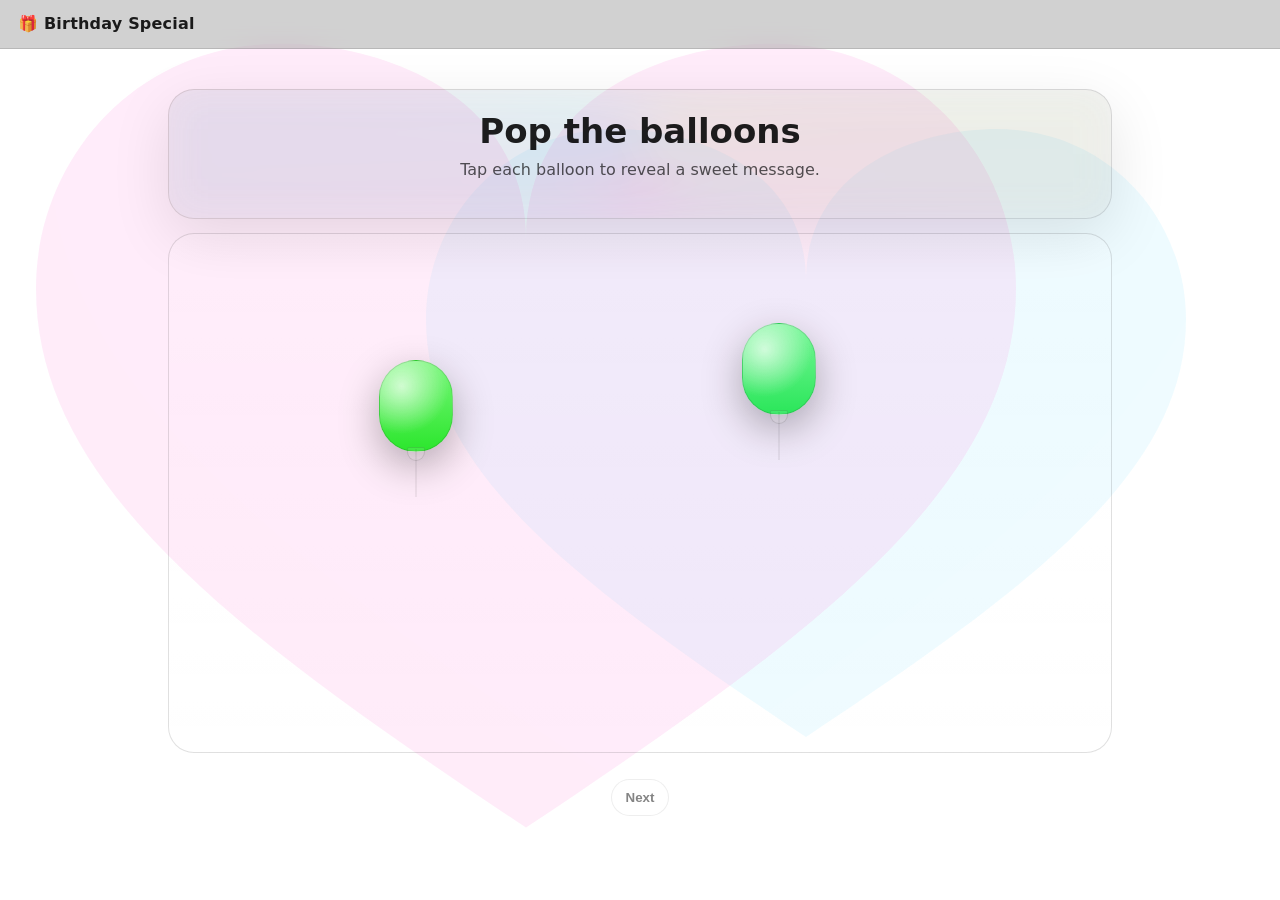
<file: balloons.html>
<!doctype html>
<html lang="en">
<head>
  <meta charset="utf-8" />
  <meta name="viewport" content="width=device-width, initial-scale=1" />
  <meta name="color-scheme" content="dark light" />
  <title>Pop the Balloons</title>
  <link rel="stylesheet" href="styles.css" />
</head>
<body data-page="balloons">
  <canvas id="fx" aria-hidden="true"></canvas>

  <header class="topbar">
    <a class="brand" href="index.html" aria-label="Home">🎁 Birthday Special</a>
  </header>

  <main class="page">
    <section class="screen" aria-label="Balloon game">
      <div class="heroCard heroCenter">
        <h1 class="heroTitle">Pop the balloons</h1>
        <p class="sub">Tap each balloon to reveal a sweet message.</p>
      </div>

      <div class="balloonSky" id="balloonSky" aria-label="Floating balloons area"></div>

      <div class="modal hidden" id="revealModal" role="dialog" aria-modal="true" aria-label="Balloon reveal">
        <div class="modalCard">
          <button class="modalClose btn" id="closeReveal" type="button" aria-label="Close">Close</button>
          <div class="revealMedia" id="revealMedia"></div>
          <h2 class="revealTitle" id="revealTitle"></h2>
          <p class="revealText" id="revealText"></p>
        </div>
      </div>

      <div class="bottomBar">
        <button class="btn" id="nextBtn" type="button" disabled>Next</button>
      </div>
    </section>
  </main>

  <script src="script.js"></script>
</body>
</html>
</file>
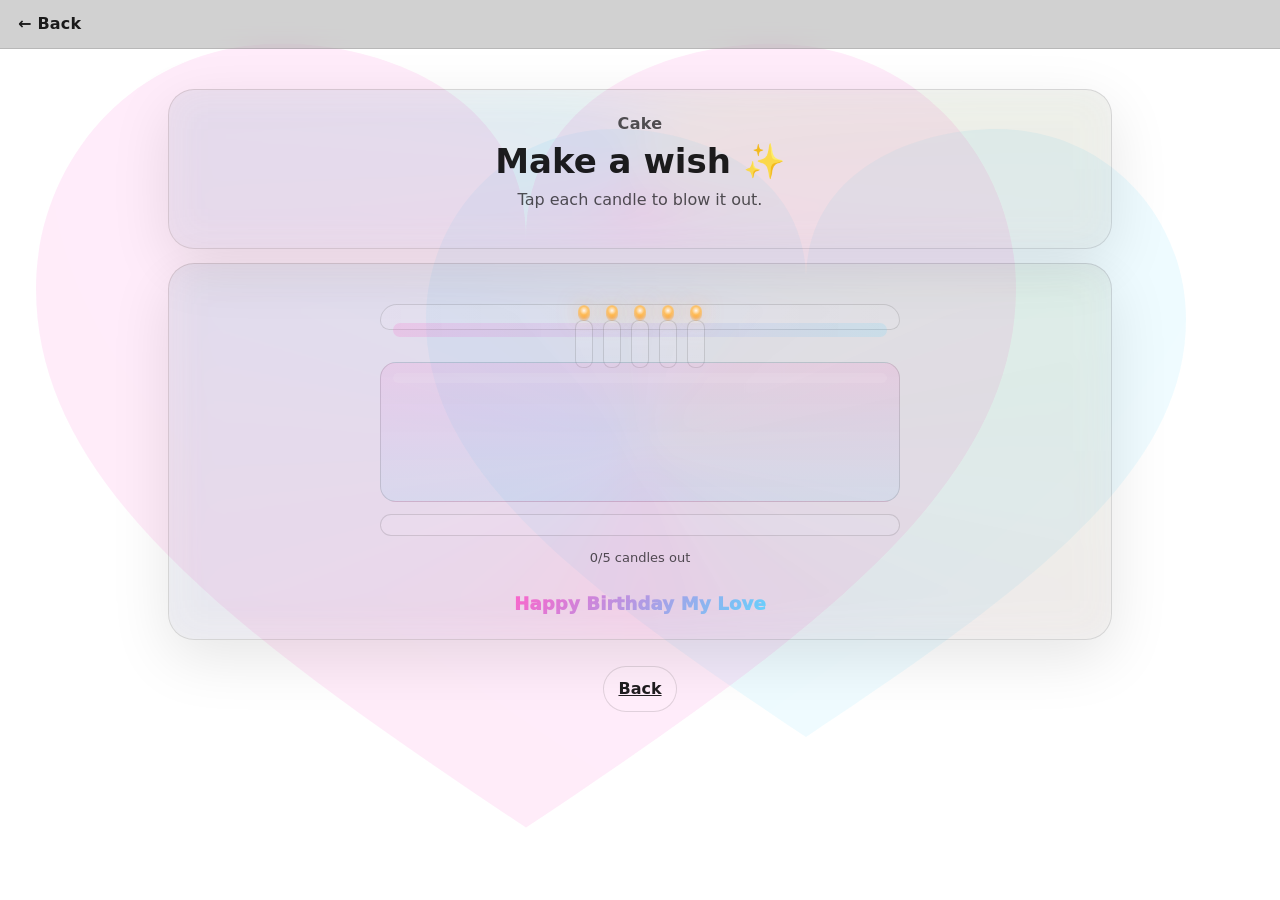
<file: cake.html>
<!doctype html>
<html lang="en">
<head>
  <meta charset="utf-8" />
  <meta name="viewport" content="width=device-width, initial-scale=1" />
  <meta name="color-scheme" content="dark light" />
  <title>Cake</title>
  <link rel="stylesheet" href="styles.css" />
</head>
<body data-page="cake">
  <canvas id="fx" aria-hidden="true"></canvas>

  <header class="topbar">
    <a class="brand" href="hub.html" aria-label="Back to gift hub">← Back</a>
  </header>

  <main class="page">
    <section class="screen" aria-label="Cake">
      <div class="heroCard heroCenter">
        <p class="eyebrow">Cake</p>
        <h1 class="heroTitle">Make a wish ✨</h1>
        <p class="sub">Tap each candle to blow it out.</p>
      </div>

      <div class="heroCard center" aria-label="Birthday cake with candles">
        <div class="cakeScene">
          <div class="cake" id="cakeWrap" aria-label="Cake">
            <div class="cakeTop"></div>
            <div class="candles" id="candlesWrap" aria-label="Candles">
              <button class="candle" type="button" aria-label="Candle 1"></button>
              <button class="candle" type="button" aria-label="Candle 2"></button>
              <button class="candle" type="button" aria-label="Candle 3"></button>
              <button class="candle" type="button" aria-label="Candle 4"></button>
              <button class="candle" type="button" aria-label="Candle 5"></button>
            </div>
            <div class="cakeBody"></div>
            <div class="plate" aria-hidden="true"></div>
          </div>
        </div>

        <div class="row">
          <span class="small" id="candlesStatus" aria-live="polite"></span>
        </div>

        <p class="cakeLoveText" aria-label="Birthday message">Happy Birthday My Love</p>
      </div>

      <div class="bottomBar">
        <a class="btn" href="hub.html">Back</a>
      </div>
    </section>
  </main>

  <script src="script.js"></script>
</body>
</html>
</file>
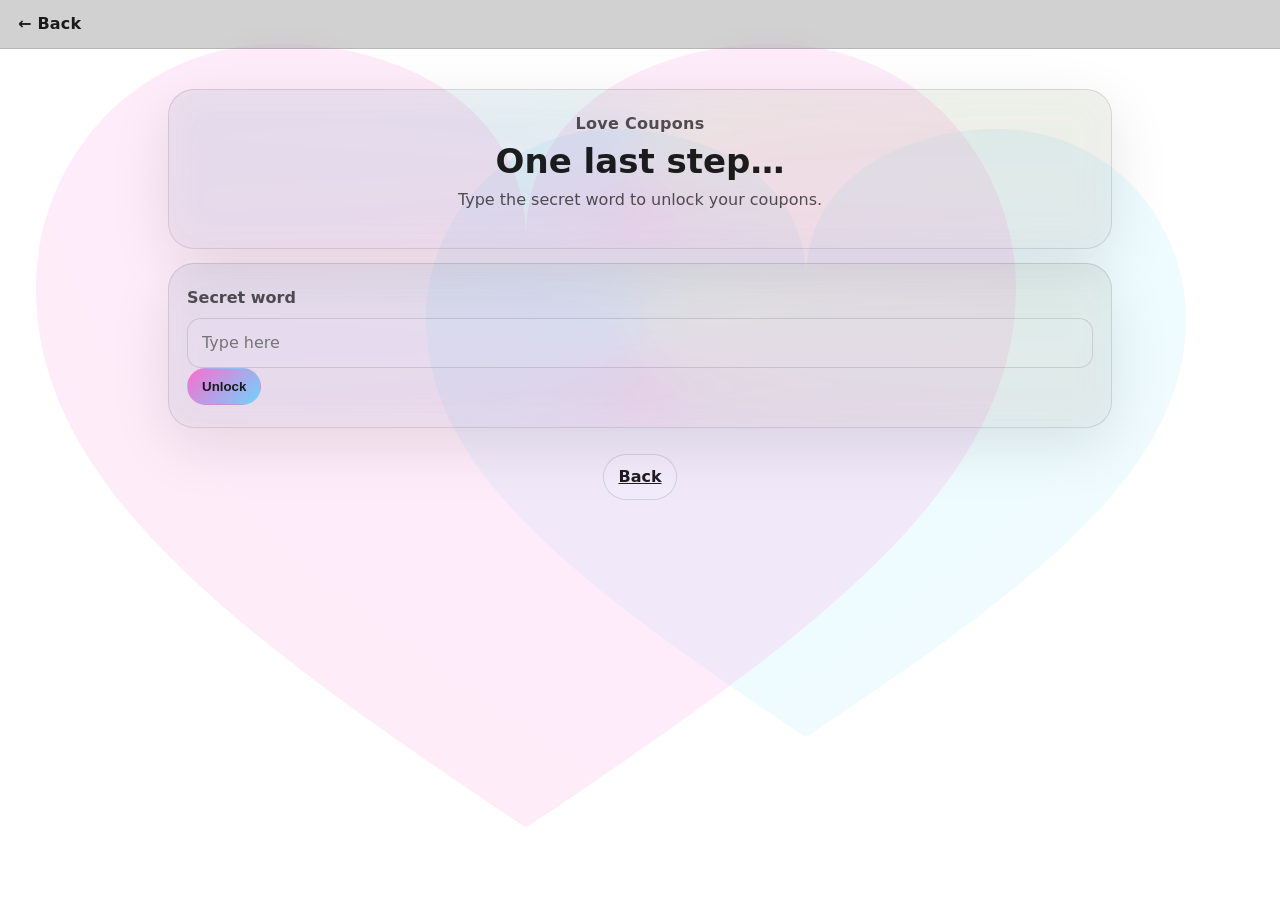
<file: coupons.html>
<!doctype html>
<html lang="en">
<head>
  <meta charset="utf-8" />
  <meta name="viewport" content="width=device-width, initial-scale=1" />
  <meta name="color-scheme" content="dark light" />
  <title>Love Coupons</title>
  <link rel="stylesheet" href="styles.css" />
</head>
<body data-page="coupons">
  <canvas id="fx" aria-hidden="true"></canvas>

  <header class="topbar">
    <a class="brand" href="hub.html" aria-label="Back to gift hub">← Back</a>
  </header>

  <main class="page">
    <section class="screen" aria-label="Coupons">
      <div class="heroCard heroCenter">
        <p class="eyebrow">Love Coupons</p>
        <h1 class="heroTitle">Tap to redeem!</h1>
        <p class="sub">Each coupon can be redeemed once.</p>

        <div class="row" style="margin-top:10px">
          <button class="btn primary" id="addCouponBtn" type="button">+ Add</button>
        </div>
      </div>

      <div class="couponList" id="couponList" aria-label="Coupon list"></div>

      <div class="bottomBar">
        <a class="btn" href="hub.html">Back</a>
      </div>

      <div class="modal hidden" id="couponModal" role="dialog" aria-modal="true" aria-label="Add coupon">
        <div class="modalCard">
          <button class="modalClose btn" id="closeCouponModal" type="button" aria-label="Close">Close</button>
          <h2 class="revealTitle" style="margin-top:10px">Add a coupon</h2>

          <label class="field" style="margin-top:10px">
            <span class="fieldLbl">Title</span>
            <input class="fieldInput" id="newCouponTitle" type="text" autocomplete="off" placeholder="Eg: Long Drive + Music Night" />
          </label>

          <label class="field" style="margin-top:12px">
            <span class="fieldLbl">Subtitle</span>
            <input class="fieldInput" id="newCouponSub" type="text" autocomplete="off" placeholder="Eg: Good for one big smile!" />
          </label>

          <div class="row left" style="margin-top:12px">
            <button class="btn primary" id="submitCouponBtn" type="button">Submit</button>
            <span class="small" id="couponModalMsg" aria-live="polite"></span>
          </div>
        </div>
      </div>
    </section>
  </main>

  <script src="script.js"></script>
</body>
</html>
</file>
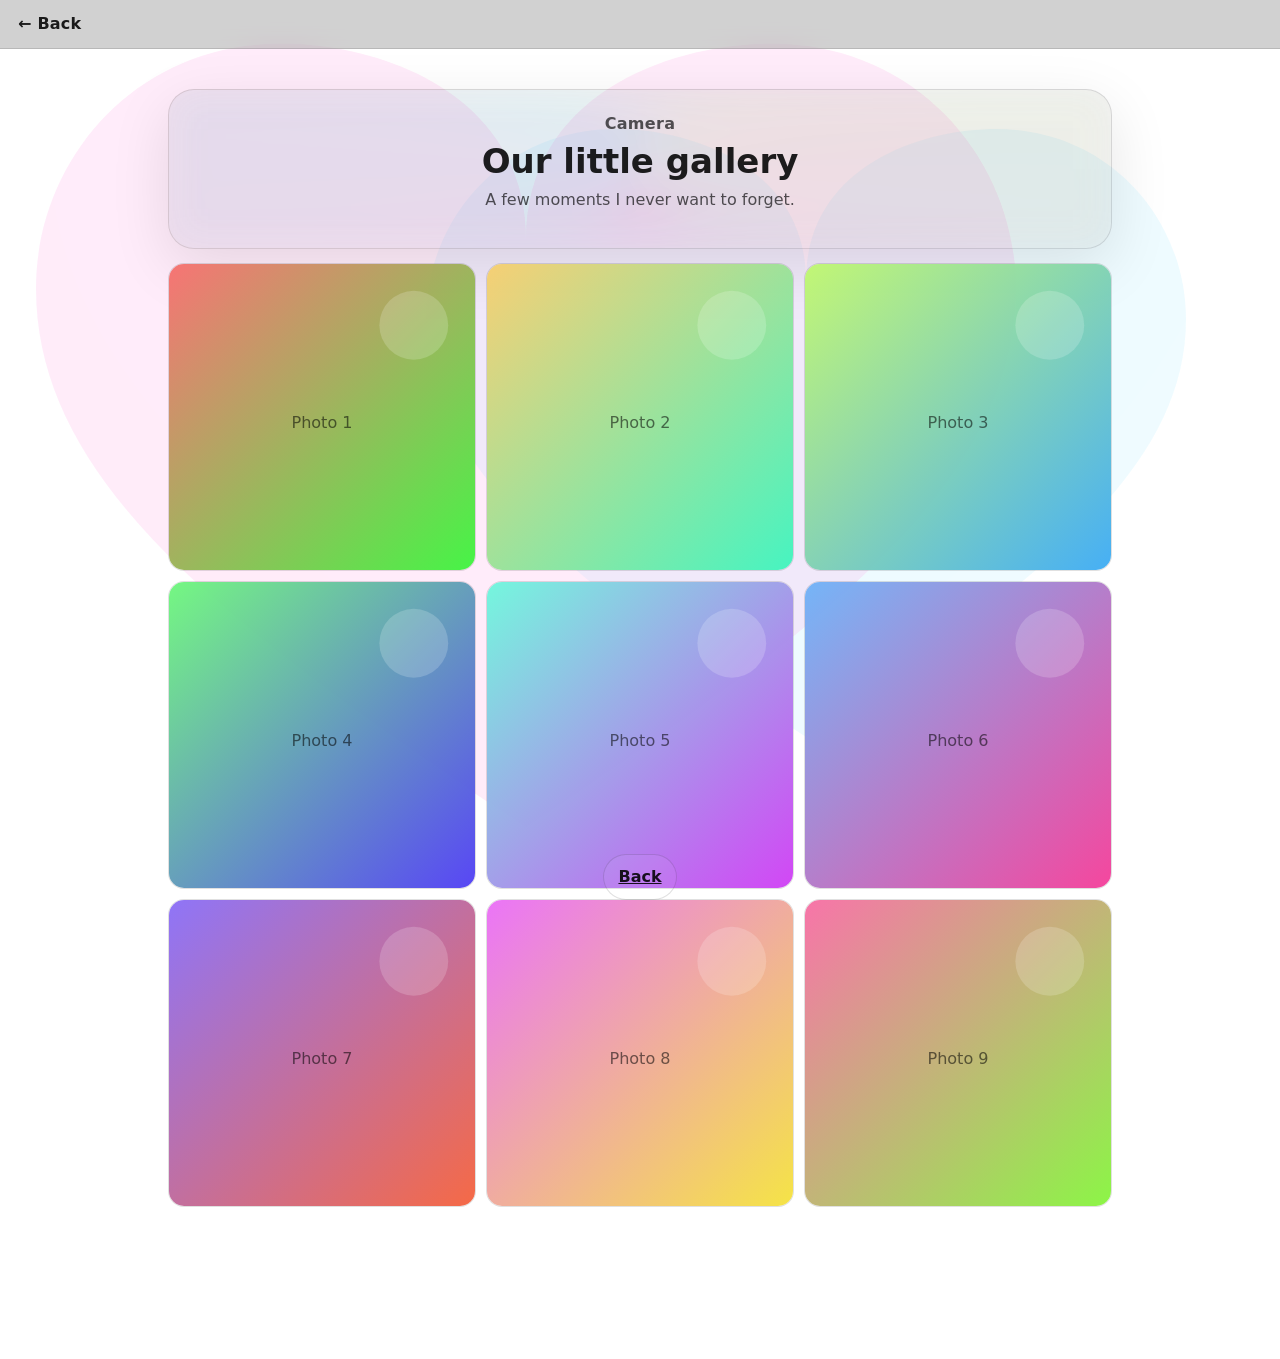
<file: gallery.html>
<!doctype html>
<html lang="en">
<head>
  <meta charset="utf-8" />
  <meta name="viewport" content="width=device-width, initial-scale=1" />
  <meta name="color-scheme" content="dark light" />
  <title>Gallery</title>
  <link rel="stylesheet" href="styles.css" />
</head>
<body data-page="gallery">
  <canvas id="fx" aria-hidden="true"></canvas>

  <header class="topbar">
    <a class="brand" href="hub.html" aria-label="Back to gift hub">← Back</a>
  </header>

  <main class="page">
    <section class="screen" aria-label="Photo gallery">
      <div class="heroCard heroCenter">
        <p class="eyebrow">Camera</p>
        <h1 class="heroTitle">Our little gallery</h1>
        <p class="sub">A few moments I never want to forget.</p>
      </div>

      <div class="galleryGrid" id="galleryGrid" aria-label="Photos"></div>

      <div class="bottomBar">
        <a class="btn" href="hub.html">Back</a>
      </div>
    </section>
  </main>

  <script src="script.js"></script>
</body>
</html>
</file>
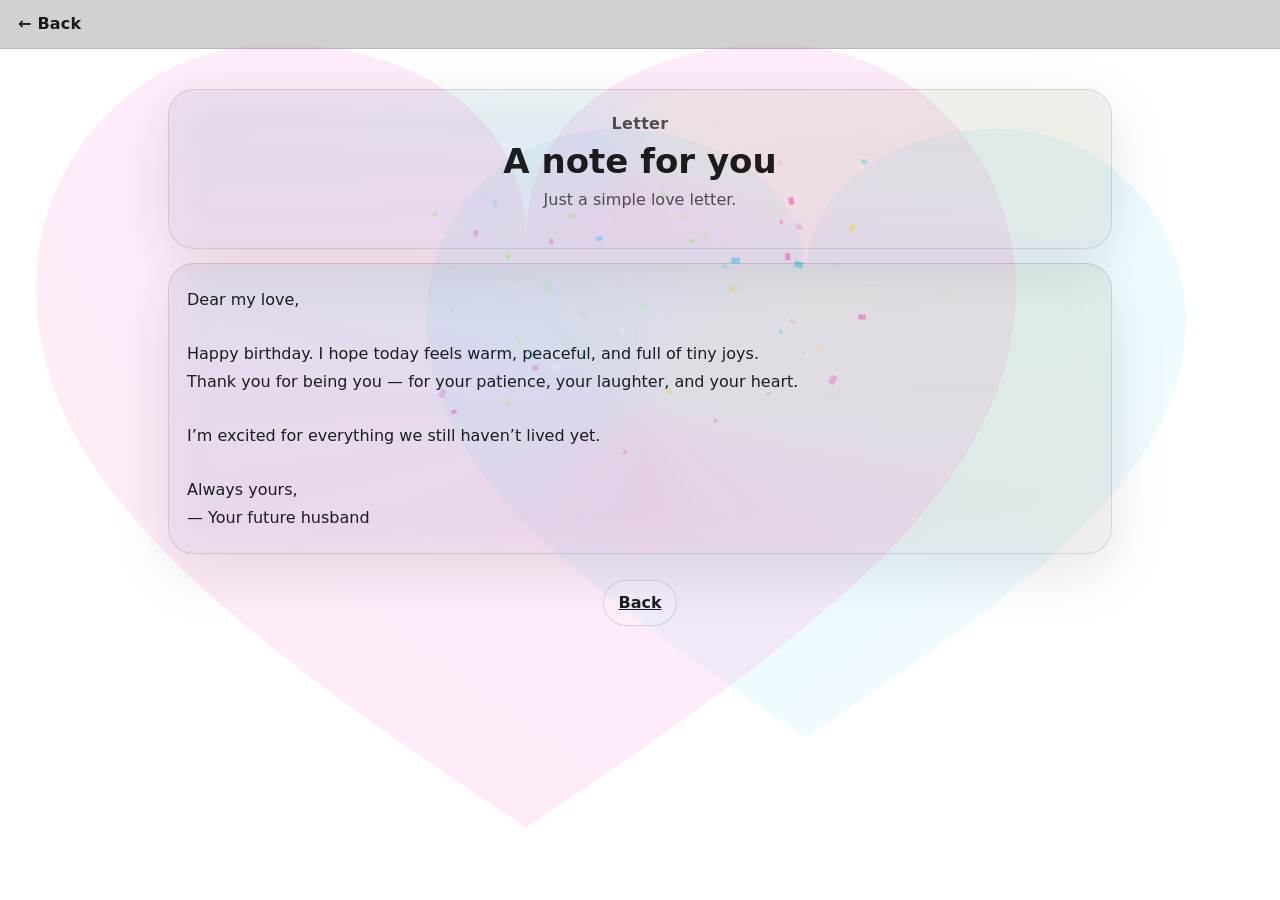
<file: letter.html>
<!doctype html>
<html lang="en">
<head>
  <meta charset="utf-8" />
  <meta name="viewport" content="width=device-width, initial-scale=1" />
  <meta name="color-scheme" content="dark light" />
  <title>Love Letter</title>
  <link rel="stylesheet" href="styles.css" />
</head>
<body data-page="letter">
  <canvas id="fx" aria-hidden="true"></canvas>

  <header class="topbar">
    <a class="brand" href="hub.html" aria-label="Back to gift hub">← Back</a>
  </header>

  <main class="page">
    <section class="screen" aria-label="Love letter">
      <div class="heroCard heroCenter">
        <p class="eyebrow">Letter</p>
        <h1 class="heroTitle">A note for you</h1>
        <p class="sub">Just a simple love letter.</p>
      </div>

      <div class="heroCard">
        <div class="loveLetter" id="loveLetter" aria-label="Letter text"></div>
      </div>

      <div class="bottomBar">
        <a class="btn" href="hub.html">Back</a>
      </div>
    </section>
  </main>

  <script src="script.js"></script>
</body>
</html>
</file>
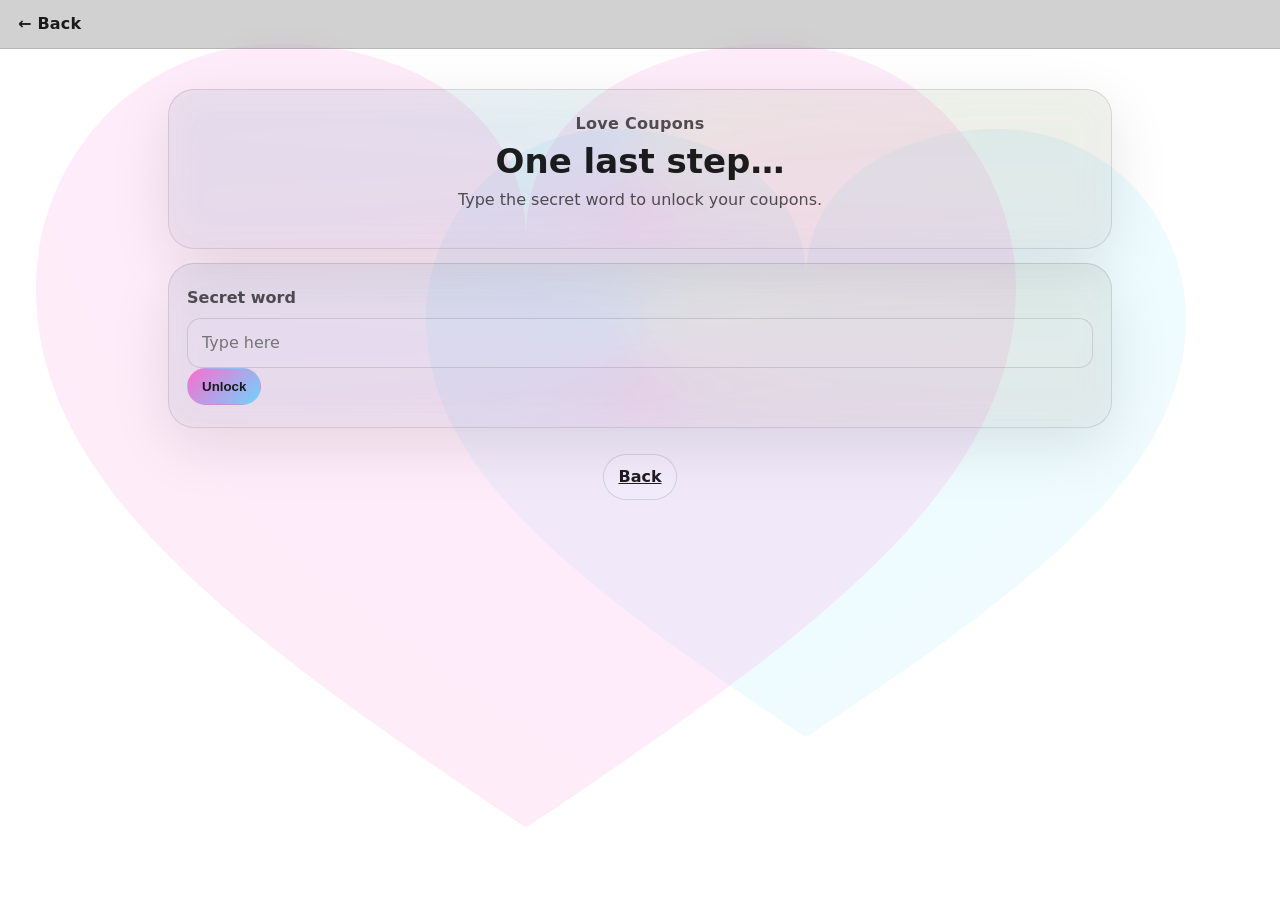
<file: unlock.html>
<!doctype html>
<html lang="en">
<head>
  <meta charset="utf-8" />
  <meta name="viewport" content="width=device-width, initial-scale=1" />
  <meta name="color-scheme" content="dark light" />
  <title>Unlock Coupons</title>
  <link rel="stylesheet" href="styles.css" />
</head>
<body data-page="unlock">
  <canvas id="fx" aria-hidden="true"></canvas>

  <header class="topbar">
    <a class="brand" href="hub.html" aria-label="Back to gift hub">← Back</a>
  </header>

  <main class="page">
    <section class="screen" aria-label="Unlock coupons">
      <div class="heroCard heroCenter">
        <p class="eyebrow">Love Coupons</p>
        <h1 class="heroTitle">One last step…</h1>
        <p class="sub">Type the secret word to unlock your coupons.</p>
      </div>

      <div class="heroCard">
        <label class="field">
          <span class="fieldLbl">Secret word</span>
          <input class="fieldInput" id="couponInput" type="text" inputmode="text" autocomplete="off" spellcheck="false" placeholder="Type here" />
        </label>
        <div class="row left">
          <button class="btn primary" id="unlockBtn" type="button">Unlock</button>
          <span class="small" id="unlockMsg" aria-live="polite"></span>
        </div>
      </div>

      <div class="bottomBar">
        <a class="btn" href="hub.html">Back</a>
      </div>
    </section>
  </main>

  <script src="script.js"></script>
</body>
</html>
</file>
<file: styles.css>
:root{
  --bg0:#070a12;
  --bg1:#0e1630;
  --card:rgba(255,255,255,.07);
  --card2:rgba(255,255,255,.10);
  --text:rgba(255,255,255,.92);
  --muted:rgba(255,255,255,.72);
  --border:rgba(255,255,255,.16);
  --focus:rgba(255,255,255,.35);
  --radius:18px;
  --shadow:0 20px 80px rgba(0,0,0,.45);
  --max:980px;
}

@media (prefers-color-scheme: light){
  :root{
    --bg0:#f6f7fb;
    --bg1:#eef1ff;
    --card:rgba(0,0,0,.05);
    --card2:rgba(0,0,0,.07);
    --text:rgba(0,0,0,.88);
    --muted:rgba(0,0,0,.66);
    --border:rgba(0,0,0,.12);
    --focus:rgba(0,0,0,.25);
    --shadow:0 18px 60px rgba(0,0,0,.10);
  }
}

*{box-sizing:border-box}
html,body{height:100%}
body{
  margin:0;
  font:16px/1.5 system-ui,-apple-system,Segoe UI,Roboto,Ubuntu,Cantarell,Noto Sans,Arial;
  color:var(--text);
  overflow-x:hidden;
}

/* Background overlay (per-page) */
body[data-page="home"]::before{
  content:"";
  position:fixed;
  inset:0;
  pointer-events:none;
  background-image:url("https://media2.giphy.com/media/v1.Y2lkPTc5MGI3NjExaWJuOGI5ZWMya2pvdXhsNnJheWJ4MGl4cWlxY21kdXRnZnNlNnR1ZyZlcD12MV9pbnRlcm5hbF9naWZfYnlfaWQmY3Q9Zw/26ufcYAkp8e66vanu/giphy.gif");
  background-repeat:no-repeat;
  background-size:cover;
  background-position:center;
  opacity:.28;
}

/* Dotted background for Love Coupons page */
body[data-page="coupons"]::before{
  content:"";
  position:fixed;
  inset:0;
  pointer-events:none;
  background-image:
    radial-gradient(circle at 1px 1px, rgba(255,255,255,.20) 1.2px, transparent 1.3px),
    radial-gradient(circle at 1px 1px, rgba(255,90,200,.10) 1.1px, transparent 1.2px);
  background-size: 22px 22px, 28px 28px;
  background-position: 0 0, 10px 6px;
  opacity:.85;
}

/* Layered heart background (soft) for other pages */
body:not([data-page="home"]):not([data-page="coupons"])::before{
  content:"";
  position:fixed;
  inset:0;
  pointer-events:none;
  background-image:
    url("data:image/svg+xml,%3Csvg xmlns='http://www.w3.org/2000/svg' viewBox='0 0 100 100'%3E%3Cpath d='M50 30C50 15 35 10 25 10C10 10 0 22 0 35C0 55 20 70 50 90C80 70 100 55 100 35C100 22 90 10 75 10C65 10 50 15 50 30Z' fill='%23ff5ac8' opacity='0.12'/%3E%3C/svg%3E"),
    url("data:image/svg+xml,%3Csvg xmlns='http://www.w3.org/2000/svg' viewBox='0 0 100 100'%3E%3Cpath d='M50 30C50 15 35 10 25 10C10 10 0 22 0 35C0 55 20 70 50 90C80 70 100 55 100 35C100 22 90 10 75 10C65 10 50 15 50 30Z' fill='%235ad2ff' opacity='0.10'/%3E%3C/svg%3E"),
    url("data:image/svg+xml,%3Csvg xmlns='http://www.w3.org/2000/svg' viewBox='0 0 100 100'%3E%3Cpath d='M50 30C50 15 35 10 25 10C10 10 0 22 0 35C0 55 20 70 50 90C80 70 100 55 100 35C100 22 90 10 75 10C65 10 50 15 50 30Z' fill='%23ffffff' opacity='0.06'/%3E%3C/svg%3E");
  background-repeat:no-repeat;
  background-size: 980px 980px, 760px 760px, 1180px 1180px;
  background-position: 12% 68%, 82% 38%, 50% 94%;
  opacity:.95;
}

#fx{
  position:fixed;
  inset:0;
  width:100%;
  height:100%;
  z-index:0;
  pointer-events:none;
}

.topbar{
  position:sticky;
  top:0;
  z-index:10;
  display:flex;
  align-items:center;
  justify-content:space-between;
  padding:12px 18px;
  background:rgba(0,0,0,.18);
  border-bottom:1px solid var(--border);
  backdrop-filter: blur(10px);
}

.brand{
  color:var(--text);
  text-decoration:none;
  font-weight:700;
  letter-spacing:.2px;
}

.nav{display:flex; gap:14px; flex-wrap:wrap}
.nav a{
  color:var(--muted);
  text-decoration:none;
  padding:6px 10px;
  border-radius:999px;
  border:1px solid transparent;
}
.nav a:hover{border-color:var(--border); color:var(--text)}

.page{position:relative; z-index:1; max-width:var(--max); margin:0 auto; padding:22px 18px 40px}

.hero{position:relative; padding:26px 0 14px}
.heroCard{
  position:relative;
  background:var(--card);
  border:1px solid var(--border);
  box-shadow:var(--shadow);
  border-radius:calc(var(--radius) + 8px);
  padding:22px 18px;
  overflow:hidden;
}
.heroCard::before{
  content:"";
  position:absolute;
  inset:-2px;
  background:conic-gradient(from 180deg, rgba(255,90,200,.16), rgba(90,210,255,.16), rgba(170,255,120,.12), rgba(255,90,200,.16));
  filter:blur(20px);
  opacity:.7;
  z-index:-1;
}

.eyebrow{margin:0 0 6px; color:var(--muted); font-weight:600; letter-spacing:.3px}
.hero h1{margin:0 0 10px; font-size:40px; line-height:1.08}
@media (max-width:560px){.hero h1{font-size:34px}}

.name{
  display:inline-block;
  padding:2px 10px;
  border-radius:12px;
  border:1px dashed var(--border);
  outline:none;
  background:rgba(255,255,255,.04);
}
.name:focus{box-shadow:0 0 0 3px var(--focus)}

.sub{margin:0 0 14px; color:var(--muted)}
.from{margin:0 0 10px; color:var(--muted); font-weight:650}
.smallName{font-size:14px; padding:2px 8px; border-radius:12px}
.hint{margin:12px 0 0; color:var(--muted); font-size:13px}

.heroActions{display:flex; gap:10px; flex-wrap:wrap}

.section{padding:18px 0}
.sectionHead{margin-bottom:10px}
.sectionHead h2{margin:0 0 4px; font-size:22px}
.sectionHead p{margin:0; color:var(--muted)}

.card{
  background:var(--card);
  border:1px solid var(--border);
  border-radius:var(--radius);
  padding:16px;
}

.center{display:grid; place-items:center; text-align:center; gap:12px}

.row{display:flex; gap:10px; align-items:center; justify-content:center; flex-wrap:wrap}
.small{font-size:13px; color:var(--muted)}
.muted{color:var(--muted)}
.h3{margin:0 0 6px; font-size:16px}
.left{justify-content:flex-start}

.btn{
  appearance:none;
  border:1px solid var(--border);
  background:rgba(255,255,255,.06);
  color:var(--text);
  border-radius:999px;
  padding:10px 14px;
  cursor:pointer;
  font-weight:650;
}
.btn:hover{background:rgba(255,255,255,.10)}
.btn:focus{outline:none; box-shadow:0 0 0 3px var(--focus)}
.btn.primary{
  border-color:transparent;
  background:linear-gradient(135deg, rgba(255,90,200,.85), rgba(90,210,255,.85));
  color:rgba(0,0,0,.85);
}

.srOnly{
  position:absolute;
  width:1px;
  height:1px;
  padding:0;
  margin:-1px;
  overflow:hidden;
  clip:rect(0,0,0,0);
  white-space:nowrap;
  border:0;
}

/* Balloons */
.balloons{position:absolute; inset:0; pointer-events:none}
.balloon{
  position:absolute;
  width:54px; height:66px;
  border-radius:999px 999px 999px 999px;
  opacity:.55;
  filter:blur(.2px);
  background:radial-gradient(circle at 30% 30%, rgba(255,255,255,.55), rgba(255,255,255,0) 55%),
             linear-gradient(180deg, rgba(255,255,255,.10), rgba(255,255,255,.02));
  border:1px solid var(--border);
  transform:translateY(0);
  animation:float 8s ease-in-out infinite;
}
.balloon::after{
  content:"";
  position:absolute;
  left:50%; bottom:-32px;
  width:1px; height:34px;
  background:var(--border);
  transform:translateX(-50%);
}
.b1{left:12px; top:22px; animation-duration:9.5s}
.b2{right:18px; top:30px; width:62px; height:76px; animation-duration:10.8s}
.b3{left:60%; top:20px; width:48px; height:60px; animation-duration:8.6s}
.b4{left:22%; top:40px; width:40px; height:52px; animation-duration:7.8s}

@keyframes float{
  0%,100%{transform:translateY(0)}
  50%{transform:translateY(-16px)}
}

/* Wish */
.wishRow{display:flex; gap:10px; flex-wrap:wrap; justify-content:center; margin-bottom:12px}
.chip{
  display:inline-flex;
  align-items:center;
  gap:8px;
  border:1px solid var(--border);
  padding:8px 12px;
  border-radius:999px;
  background:rgba(255,255,255,.04);
  cursor:pointer;
  user-select:none;
}
.chip input{accent-color:auto}
.wishActions{display:flex; gap:10px; justify-content:center; flex-wrap:wrap}
.wishOut{margin:12px 0 0; color:var(--text); font-weight:600; text-align:center}

/* Cake */
.cake{width:min(520px, 100%); position:relative; padding-top:18px}
.cakeScene{width:min(560px, 100%); display:grid; place-items:center}

/* Slightly richer cake look */
.cakeTop{
  height:26px;
  border-radius:18px 18px 10px 10px;
  background:linear-gradient(90deg, rgba(255,255,255,.10), rgba(255,255,255,.05));
  border:1px solid var(--border);
  position:relative;
}
.cakeTop::after{
  content:"";
  position:absolute;
  left:12px;
  right:12px;
  bottom:-8px;
  height:14px;
  border-radius:14px;
  background:linear-gradient(90deg, rgba(255,90,200,.20), rgba(90,210,255,.18));
  filter:blur(.2px);
  opacity:.9;
}
.cakeBody{
  height:140px;
  border-radius:16px;
  margin-top:-6px;
  background:linear-gradient(180deg, rgba(255,90,200,.12), rgba(90,210,255,.10));
  border:1px solid var(--border);
  position:relative;
}
.cakeBody::before{
  content:"";
  position:absolute;
  inset:10px 12px auto 12px;
  height:10px;
  border-radius:999px;
  background:rgba(255,255,255,.08);
}
.plate{
  height:22px;
  border-radius:999px;
  margin-top:12px;
  background:rgba(255,255,255,.06);
  border:1px solid var(--border);
}

.candles{
  display:flex;
  gap:10px;
  justify-content:center;
  margin:-10px 0 0;
}

.candle{
  position:relative;
  width:18px;
  height:48px;
  border-radius:8px;
  border:1px solid var(--border);
  background:linear-gradient(180deg, rgba(255,255,255,.12), rgba(255,255,255,.05));
  cursor:pointer;
  transition:transform .12s ease;
}
.candle:active{transform:translateY(2px) scale(.98)}

.candle::before{
  content:"";
  position:absolute;
  top:-16px; left:50%;
  width:12px; height:16px;
  transform:translateX(-50%);
  border-radius:999px;
  background:radial-gradient(circle at 50% 35%, rgba(255,255,255,.9), rgba(255,190,90,.9) 35%, rgba(255,90,0,.0) 70%),
             radial-gradient(circle at 50% 60%, rgba(255,140,0,.9), rgba(255,0,0,.0) 68%);
  filter:drop-shadow(0 0 10px rgba(255,160,60,.55));
  animation:flicker .9s ease-in-out infinite;
}

/* Smoke puff when candle is blown out */
.candle::after{
  content:"";
  position:absolute;
  top:-18px;
  left:50%;
  width:14px;
  height:14px;
  transform:translateX(-50%) scale(.7);
  border-radius:999px;
  background:radial-gradient(circle at 50% 40%, rgba(255,255,255,.55), rgba(255,255,255,0) 70%);
  opacity:0;
  pointer-events:none;
}
.candle.out::after{
  animation:smoke .6s ease-out both;
}

@keyframes smoke{
  0%{opacity:0; transform:translateX(-50%) translateY(4px) scale(.6)}
  20%{opacity:.55}
  100%{opacity:0; transform:translateX(-50%) translateY(-18px) scale(1.1)}
}

.candle.out::before{opacity:0; animation:none}

@keyframes flicker{
  0%,100%{transform:translateX(-50%) scale(1); filter:drop-shadow(0 0 10px rgba(255,160,60,.55))}
  50%{transform:translateX(-50%) scale(.92); filter:drop-shadow(0 0 14px rgba(255,160,60,.75))}
}

.cakeLoveText{
  margin:10px 0 0;
  font-weight:950;
  letter-spacing:.2px;
  font-size:18px;
  text-align:center;
  background:linear-gradient(135deg, rgba(255,90,200,.92), rgba(90,210,255,.92));
  -webkit-background-clip:text;
  background-clip:text;
  color:transparent;
  animation:cakeLovePop .7s cubic-bezier(.2,.9,.2,1.15) both, cakeLoveFloat 2.8s ease-in-out infinite .7s;
}

@keyframes cakeLovePop{
  0%{transform:translateY(6px) scale(.96); opacity:0}
  100%{transform:translateY(0) scale(1); opacity:1}
}

@keyframes cakeLoveFloat{
  0%,100%{transform:translateY(0)}
  50%{transform:translateY(-6px)}
}

/* Quiz */
.q{border:1px solid var(--border); border-radius:14px; padding:12px; margin:0 0 12px}
.q legend{padding:0 6px; font-weight:750}
.q label{display:block; margin:8px 0; color:var(--muted)}
.q input{margin-right:8px}

/* Memory */
.grid{
  margin-top:12px;
  display:grid;
  grid-template-columns:repeat(4, minmax(0, 1fr));
  gap:10px;
}
@media (max-width:520px){.grid{grid-template-columns:repeat(3, minmax(0, 1fr))}}

.cardTile{
  position:relative;
  height:74px;
  border-radius:16px;
  border:1px solid var(--border);
  background:rgba(255,255,255,.04);
  cursor:pointer;
  transform-style:preserve-3d;
  transition:transform .22s ease;
}
.cardTile:focus{outline:none; box-shadow:0 0 0 3px var(--focus)}
.cardTile.flipped{transform:rotateY(180deg)}

.face{
  position:absolute;
  inset:0;
  display:grid;
  place-items:center;
  backface-visibility:hidden;
  border-radius:16px;
  font-size:26px;
}
.face.back{
  transform:rotateY(180deg);
  background:rgba(255,255,255,.06);
}
.face.front{
  color:rgba(255,255,255,.75);
  letter-spacing:2px;
}

.footer{padding:22px 0 4px; color:var(--muted); text-align:center}

/* Surprise */
.surpriseGrid{
  display:grid;
  grid-template-columns:repeat(2, minmax(0, 1fr));
  gap:12px;
}
@media (max-width:760px){
  .surpriseGrid{grid-template-columns:1fr}
}

.surpriseCard{
  background:var(--card2);
  border:1px solid var(--border);
  border-radius:16px;
  padding:14px;
}

.letter{
  margin-top:10px;
  min-height:84px;
  padding:12px;
  border-radius:14px;
  border:1px solid var(--border);
  background:rgba(255,255,255,.04);
  white-space:pre-wrap;
  color:var(--text);
}

.scratchWrap{
  position:relative;
  height:170px;
  border-radius:16px;
  overflow:hidden;
  border:1px solid var(--border);
  background:rgba(255,255,255,.03);
  margin-top:10px;
}

.scratchUnder{
  position:absolute;
  inset:0;
  display:grid;
  place-items:center;
  text-align:center;
  padding:16px;
}

.bigReveal{
  font-weight:900;
  letter-spacing:.2px;
  font-size:22px;
  line-height:1.2;
}
.revealSmall{margin-top:6px; color:var(--muted); font-weight:700}

#scratch{
  position:absolute;
  inset:0;
  width:100%;
  height:100%;
  cursor:grab;
}
#scratch:active{cursor:grabbing}

@media (prefers-reduced-motion: reduce){
  *{animation:none !important; transition:none !important; scroll-behavior:auto !important}
}

/* -------------------- New multi-page flow -------------------- */
.hidden{display:none !important}

.screen{display:grid; gap:14px; padding:18px 0 40px}

.heroCenter{text-align:center}
.heroTitle{margin:0 0 8px; font-size:34px; line-height:1.12}
@media (max-width:560px){.heroTitle{font-size:30px}}

.timer{
  display:flex;
  align-items:stretch;
  justify-content:center;
  gap:10px;
  margin-top:10px;
}
.tUnit{
  min-width:78px;
  padding:10px 10px;
  border-radius:16px;
  border:1px solid var(--border);
  background:rgba(255,255,255,.05);
}
.tNum{font-size:28px; font-weight:900; letter-spacing:.4px}
.tLbl{font-size:12px; color:var(--muted); font-weight:700; letter-spacing:.3px}
.tSep{display:grid; place-items:center; color:var(--muted); font-weight:900; margin-top:8px}

.promptTitle{margin:0 0 10px; font-size:22px}

/* Mascot (prompt screen) */
.mascotFloat{
  display:grid;
  place-items:center;
  margin:6px 0 10px;
  animation:mascotPop .55s cubic-bezier(.2,.9,.2,1.15) both, mascotFloat 3.2s ease-in-out infinite .55s;
}
.mascotWave{
  width:min(220px, 70vw);
  height:auto;
  display:block;
  transform-origin:78% 78%;
  /* animation:mascotWave 1.3s ease-in-out infinite .55s; */
}

@keyframes mascotPop{
  0%{transform:translateY(10px) scale(.92); opacity:0}
  100%{transform:translateY(0) scale(1); opacity:1}
}

@keyframes mascotFloat{
  0%,100%{transform:translateY(0)}
  50%{transform:translateY(-10px)}
}

@keyframes mascotWave{
  0%,100%{transform:rotate(0deg)}
  50%{transform:rotate(-6deg)}
}

/* No thanks overlay */
.noThanksOverlay{
  position:absolute;
  inset:0;
  border-radius:inherit;
  background:rgba(0,0,0,.42);
  backdrop-filter: blur(8px);
  display:grid;
  place-items:center;
  padding:14px;
  opacity:0;
  transform:scale(.98);
  transition:opacity .18s ease, transform .18s ease;
  pointer-events:none;
}
.noThanksOverlay.show{
  opacity:1;
  transform:scale(1);
}
.noThanksGif{
  width:min(320px, 78vw);
  max-height:240px;
  height:auto;
  border-radius:18px;
  border:1px solid var(--border);
  background:rgba(255,255,255,.06);
  box-shadow:0 18px 60px rgba(0,0,0,.35);
}

.bottomBar{
  position:sticky;
  bottom:0;
  z-index:5;
  padding:12px 0 0;
  display:flex;
  justify-content:center;
}

.btn[disabled]{
  opacity:.55;
  cursor:not-allowed;
}

/* Balloons page */
.balloonSky{
  position:relative;
  height:min(520px, 62vh);
  border-radius:calc(var(--radius) + 8px);
  border:1px solid var(--border);
  background:linear-gradient(180deg, rgba(255,255,255,.06), rgba(255,255,255,.02));
  overflow:hidden;
}

.popBalloon{
  position:absolute;
  left:var(--x);
  top:110%;
  width:74px;
  height:92px;
  transform:translateX(-50%);
  cursor:pointer;
  border-radius:999px;
  border:1px solid var(--border);
  background:
    radial-gradient(circle at 30% 28%, rgba(255,255,255,.70), rgba(255,255,255,0) 58%),
    linear-gradient(180deg, hsla(var(--h), 90%, 70%, .92), hsla(var(--h), 80%, 50%, .92));
  box-shadow:0 14px 40px rgba(0,0,0,.30);
  animation:
    riseIn 2.8s cubic-bezier(.18,.9,.22,1.02) forwards,
    bob 3.8s ease-in-out infinite 2.8s,
    sway 5.2s ease-in-out infinite 2.8s;
}
.popBalloon::after{
  content:"";
  position:absolute;
  left:50%;
  bottom:-46px;
  width:1px;
  height:48px;
  transform:translateX(-50%);
  background:var(--border);
}
.popBalloon::before{
  content:"";
  position:absolute;
  left:50%;
  bottom:-10px;
  width:16px;
  height:12px;
  transform:translateX(-50%);
  border-radius:2px 2px 10px 10px;
  background:rgba(255,255,255,.10);
  border:1px solid var(--border);
}

.popBalloon.popped{
  pointer-events:none;
  opacity:0;
  transform:translateX(-50%) scale(1.25);
  transition:transform .18s ease, opacity .18s ease;
}

@keyframes riseIn{
  0%{top:110%}
  100%{top:var(--top, 18%)}
}
@keyframes bob{
  0%,100%{transform:translateX(-50%) translateY(0)}
  50%{transform:translateX(-50%) translateY(-14px)}
}
@keyframes sway{
  0%,100%{margin-left:0}
  50%{margin-left:14px}
}

/* Modal */
.modal{
  position:fixed;
  inset:0;
  background:rgba(0,0,0,.55);
  display:grid;
  place-items:center;
  padding:18px;
  z-index:30;
}
.modalCard{
  width:min(520px, 100%);
  border-radius:calc(var(--radius) + 8px);
  border:1px solid var(--border);
  background:var(--card);
  box-shadow:var(--shadow);
  padding:14px;
}
.modalClose{margin-left:auto; display:block}
.revealMedia{
  margin-top:10px;
  height:200px;
  border-radius:16px;
  border:1px solid var(--border);
  background:rgba(255,255,255,.05);
  display:grid;
  place-items:center;
  overflow:hidden;
}
.revealMedia img{width:100%; height:100%; object-fit:cover; display:block}
.revealTitle{margin:12px 0 6px; font-size:20px}
.revealText{margin:0; color:var(--muted)}

/* Hub icons */
.iconGrid{
  display:grid;
  grid-template-columns:repeat(2, minmax(0, 1fr));
  gap:12px;
}
@media (max-width:520px){.iconGrid{grid-template-columns:1fr}}

.iconCard{
  text-decoration:none;
  color:inherit;
  background:var(--card);
  border:1px solid var(--border);
  border-radius:calc(var(--radius) + 2px);
  padding:16px;
  display:grid;
  place-items:center;
  gap:10px;
  transition:transform .18s ease, background .18s ease;
}
.iconCard:hover{transform:translateY(-2px); background:rgba(255,255,255,.08)}
.iconImg{width:68px; height:68px; display:block}
.iconLabel{font-weight:850; letter-spacing:.2px}

/* Gallery */
.galleryGrid{
  display:grid;
  grid-template-columns:repeat(3, minmax(0, 1fr));
  gap:10px;
}
@media (max-width:760px){.galleryGrid{grid-template-columns:repeat(2, minmax(0, 1fr))}}

.photoTile{
  border-radius:16px;
  border:1px solid var(--border);
  overflow:hidden;
  aspect-ratio:1/1;
  background:rgba(255,255,255,.04);
  transform:translateY(8px);
  opacity:0;
  animation:tileIn .45s ease forwards;
}
.photoTile img{width:100%; height:100%; object-fit:cover; display:block}
@keyframes tileIn{to{transform:translateY(0); opacity:1}}

/* Letter */
.loveLetter{white-space:pre-wrap; line-height:1.7}

/* Unlock */
.field{display:grid; gap:8px}
.fieldLbl{font-weight:800; color:var(--muted)}
.fieldInput{
  width:100%;
  padding:12px 14px;
  border-radius:14px;
  border:1px solid var(--border);
  background:rgba(255,255,255,.04);
  color:var(--text);
  font:inherit;
}
.fieldInput:focus{outline:none; box-shadow:0 0 0 3px var(--focus)}

/* Coupons */
.couponList{display:grid; gap:14px; width:min(760px, 100%); margin:0 auto}

.ticket{
  position:relative;
  display:grid;
  grid-template-columns:44px 1fr auto;
  gap:12px;
  align-items:center;
  padding:14px 14px;
  border-radius:20px;
  border:2px dashed rgba(255,90,200,.28);
  background:rgba(255,255,255,.05);
  overflow:hidden;
}

.ticket::before,.ticket::after{
  content:"";
  position:absolute;
  top:50%;
  width:22px;
  height:22px;
  border-radius:999px;
  background:linear-gradient(180deg, var(--bg0), var(--bg1));
  border:1px solid var(--border);
  transform:translateY(-50%);
  opacity:.85;
}
.ticket::before{left:-12px}
.ticket::after{right:-12px}

.ticketGlyph{
  width:40px;
  height:40px;
  border-radius:14px;
  border:1px solid var(--border);
  background:rgba(255,255,255,.06);
  display:grid;
  place-items:center;
}
.ticketGlyph::before{
  content:"";
  width:22px;
  height:18px;
  border-radius:6px;
  border:2px solid rgba(255,90,200,.35);
  background:rgba(255,255,255,.04);
  box-shadow: inset 0 0 0 2px rgba(90,210,255,.12);
}

.ticketText{min-width:0}
.ticketTitle{margin:0 0 3px; font-size:16px; font-weight:950}
.ticketSub{margin:0; color:var(--muted)}

.redeemBtn{
  border:1px solid var(--border);
  background:rgba(255,255,255,.06);
  color:var(--text);
  border-radius:999px;
  padding:10px 12px;
  cursor:pointer;
  font-weight:900;
  min-width:106px;
}
.redeemBtn:hover{background:rgba(255,255,255,.10)}
.redeemBtn:focus{outline:none; box-shadow:0 0 0 3px var(--focus)}

.ticketActions{
  display:flex;
  align-items:center;
  gap:8px;
}

.iconBtn{
  appearance:none;
  border:1px solid var(--border);
  background:rgba(255,255,255,.06);
  color:var(--text);
  width:40px;
  height:40px;
  border-radius:999px;
  cursor:pointer;
  display:grid;
  place-items:center;
}
.iconBtn:hover{background:rgba(255,255,255,.10)}
.iconBtn:focus{outline:none; box-shadow:0 0 0 3px var(--focus)}
.iconBtn svg{width:18px; height:18px; display:block; fill:currentColor}

.iconBtn.danger{
  border-color:rgba(255,90,200,.30);
}

.ticket[data-redeemed="0"] .unredeemBtn{display:none}

.ticket[data-redeemed="1"]{
  border-color:rgba(255,255,255,.20);
  opacity:.92;
}
.ticket[data-redeemed="1"] .redeemBtn{
  opacity:.62;
  cursor:not-allowed;
}

.redeemedStamp{
  position:absolute;
  left:50%;
  top:50%;
  transform:translate(-50%,-50%) rotate(-16deg) scale(.98);
  padding:12px 18px;
  border-radius:10px;
  border:6px solid rgba(255,90,200,.55);
  color:rgba(255,90,200,.80);
  font-weight:1000;
  letter-spacing:2px;
  text-transform:uppercase;
  opacity:0;
  pointer-events:none;
  background:rgba(255,255,255,.04);
  box-shadow:0 14px 40px rgba(0,0,0,.25);
}
.ticket[data-redeemed="1"] .redeemedStamp{
  opacity:1;
  transform:translate(-50%,-50%) rotate(-16deg) scale(1);
  transition:opacity .18s ease, transform .18s ease;
}

/* Bouquet */
.bouquetWrap{display:grid; place-items:center}
.bouquetCard{
  position:relative;
  width:min(560px, 100%);
  border-radius:calc(var(--radius) + 10px);
  border:1px solid var(--border);
  background:var(--card);
  box-shadow:var(--shadow);
  padding:18px;
  overflow:hidden;
}
.bouquetArt{
  height:320px;
  border-radius:18px;
  border:1px solid var(--border);
  background:rgba(255,255,255,.05);
}
.bouquetCaption{margin-top:12px; text-align:center; font-weight:900}
.bubble{
  position:absolute;
  max-width:220px;
  padding:10px 12px;
  border-radius:16px;
  border:1px solid var(--border);
  background:rgba(255,255,255,.06);
  color:var(--text);
  font-size:13px;
}
</file>
